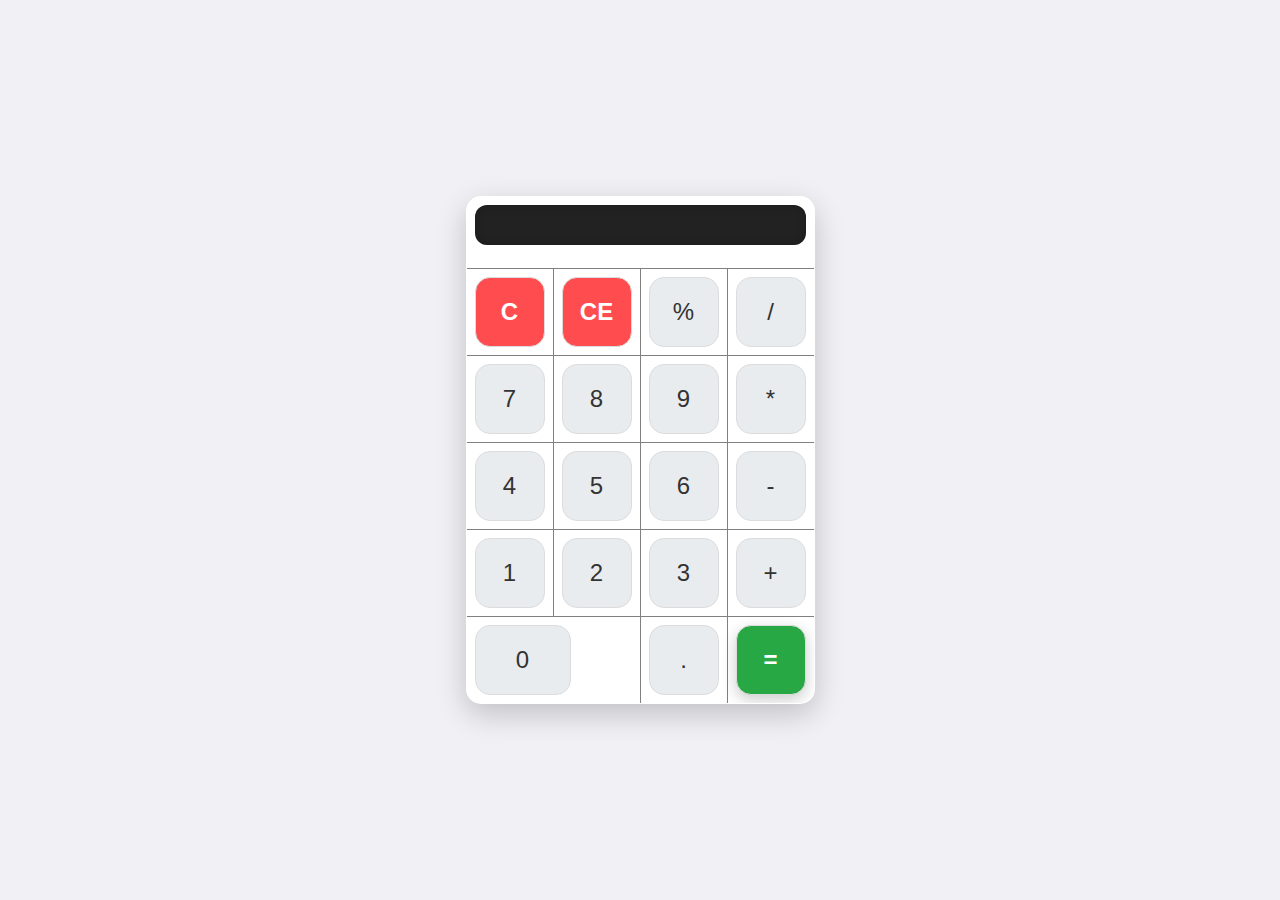
<file: index.html>
<!DOCTYPE html>
<html lang="en">
<head>
    <meta charset="UTF-8">
    <meta http-equiv="X-UA-Compatible" content="IE=edge">
    <meta name="viewport" content="width=device-width, initial-scale=1.0">
    <link rel="stylesheet" type="text/css" href="style.css">
    <title>Index</title>
</head>
<body>
    <table border="1px">
        <tr>
            <td colspan="4">
                <div id="alfficher">

                </div>
                
            </td>
        </tr>
        <tr>
            <td>
                <input type="button" value="C" onclick="butuunC()" />

            </td>
            <td>
                <input type="button" value="CE" onclick="butuunCE()" />

            </td>
            <td>
                <input type="button" value="%" onclick="butuun('%')" />

            </td>
            <td>
                <input type="button" value="/" onclick="butuun('/')" />

            </td>
        </tr>
        <tr>
            <td>
                <input type="button" value="7" onclick="butuun(7)" />

            </td>
            <td>
                <input type="button" value="8" onclick="butuun(8)" />

            </td>
            <td>
                <input type="button" value="9" onclick="butuun(9)" />

            </td>
            <td>
                <input type="button" value="*" onclick="butuun('*')" />

            </td>
        </tr>
        <tr>
            <td>
                <input type="button" value="4" onclick="butuun(4)" />

            </td>
            <td>
                <input type="button" value="5" onclick="butuun(5)" />

            </td>
            <td>
                <input type="button" value="6" onclick="butuun(6)" />

            </td>
            <td>
                <input type="button" value="-" onclick="butuun('-')" />

            </td>
        </tr>
        <tr>
            <td>
                <input type="button" value="1" onclick="butuun(1)" />

            </td>
            <td>
                <input type="button" value="2" onclick="butuun(2)" />

            </td>
            <td>
                <input type="button" value="3" onclick="butuun(3)" />

            </td>
            <td>
                <input type="button" value="+" onclick="butuun('+')" />

            </td>
        </tr>
        <tr>
            <td colspan="2">
                <input type="button" value="0" onclick="butuun(0)" style="width: 96px;" />

            </td>
            <td>
                <input type="button" value="." onclick="butuun('.')" />

            </td>
            <td>
                <input type="button" value="=" onclick="function_Egall()" />

            </td>
        </tr>
    </table>
    <script type="text/javascript">
        var alfficher = document.getElementById("alfficher")
        var infos = ""
        var i = false
        function butuun(number)
            {
                if( i == true)
                    {
                        alfficher.innerHTML = ""
                    }
                i = false
                infos += number
                alfficher.innerHTML += number
            }
        function function_Egall()
            {
                a = eval(alfficher.innerHTML)
                alfficher.innerHTML = a
                i = true
            }
        function butuunCE()
            {
                alfficher.innerHTML = ""
            }
        function butuunC()
            {
                alfficher.innerHTML = alfficher.innerHTML.substring(0,alfficher.innerHTML.length-1)
            }
    </script>
</body>
</html>
</file>
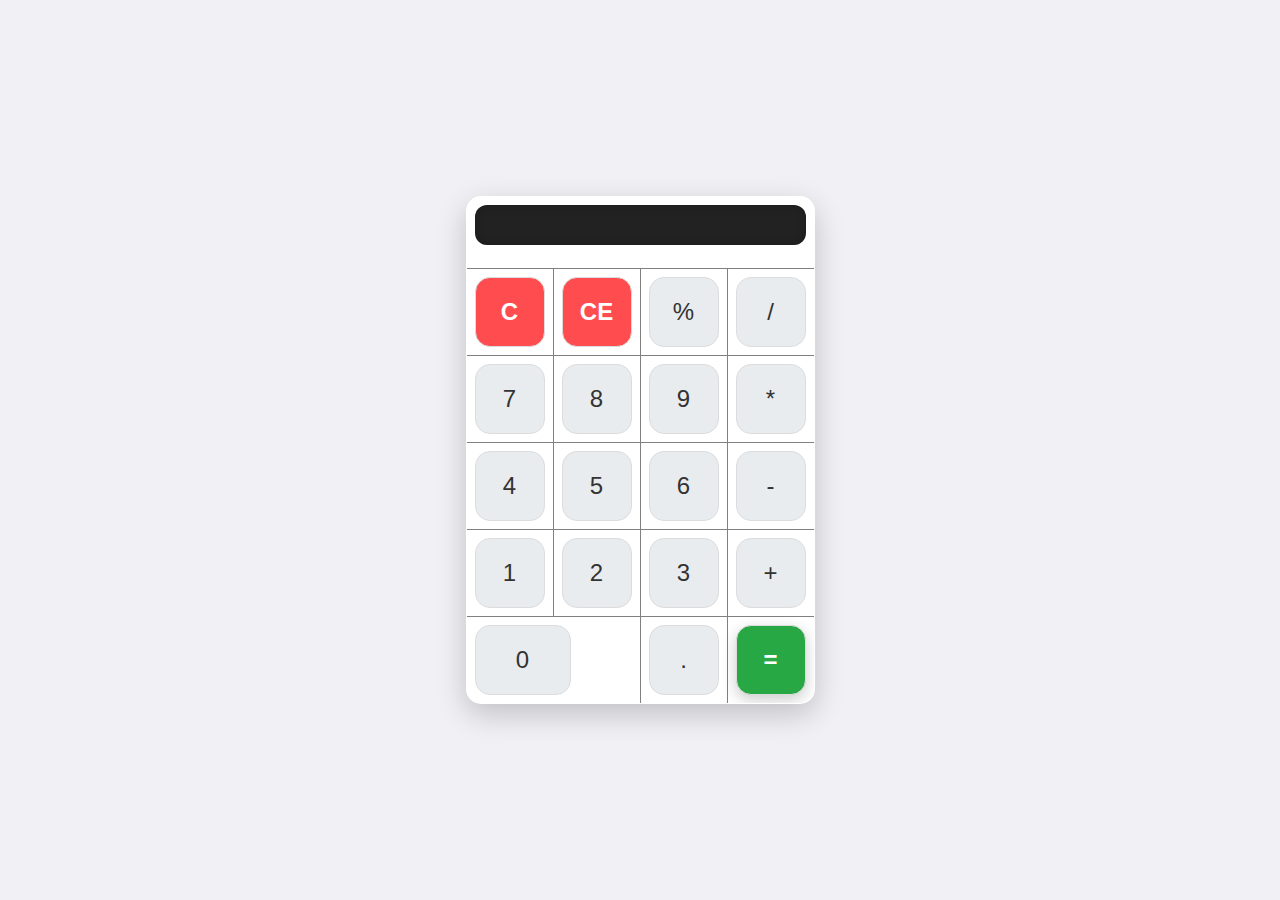
<file: prj2.html>
<!DOCTYPE html>
<html lang="en">
<head>
    <meta charset="UTF-8">
    <meta http-equiv="X-UA-Compatible" content="IE=edge">
    <meta name="viewport" content="width=device-width, initial-scale=1.0">
    <link rel="stylesheet" type="text/css" href="style.css">
    <title>Document</title>
</head>
<body>
    <table border="1px">
        <tr>
            <td colspan="4">
                <div id="alfficher">

                </div>
                
            </td>
        </tr>
        <tr>
            <td>
                <input type="button" value="C" onclick="butuunC()" />

            </td>
            <td>
                <input type="button" value="CE" onclick="butuunCE()" />

            </td>
            <td>
                <input type="button" value="%" onclick="butuun('%')" />

            </td>
            <td>
                <input type="button" value="/" onclick="butuun('/')" />

            </td>
        </tr>
        <tr>
            <td>
                <input type="button" value="7" onclick="butuun(7)" />

            </td>
            <td>
                <input type="button" value="8" onclick="butuun(8)" />

            </td>
            <td>
                <input type="button" value="9" onclick="butuun(9)" />

            </td>
            <td>
                <input type="button" value="*" onclick="butuun('*')" />

            </td>
        </tr>
        <tr>
            <td>
                <input type="button" value="4" onclick="butuun(4)" />

            </td>
            <td>
                <input type="button" value="5" onclick="butuun(5)" />

            </td>
            <td>
                <input type="button" value="6" onclick="butuun(6)" />

            </td>
            <td>
                <input type="button" value="-" onclick="butuun('-')" />

            </td>
        </tr>
        <tr>
            <td>
                <input type="button" value="1" onclick="butuun(1)" />

            </td>
            <td>
                <input type="button" value="2" onclick="butuun(2)" />

            </td>
            <td>
                <input type="button" value="3" onclick="butuun(3)" />

            </td>
            <td>
                <input type="button" value="+" onclick="butuun('+')" />

            </td>
        </tr>
        <tr>
            <td colspan="2">
                <input type="button" value="0" onclick="butuun(0)" style="width: 96px;" />

            </td>
            <td>
                <input type="button" value="." onclick="butuun('.')" />

            </td>
            <td>
                <input type="button" value="=" onclick="function_Egall()" />

            </td>
        </tr>
    </table>
    <script type="text/javascript">
        var alfficher = document.getElementById("alfficher")
        var infos = ""
        var i = false
        function butuun(number)
            {
                if( i == true)
                    {
                        alfficher.innerHTML = ""
                    }
                i = false
                infos += number
                alfficher.innerHTML += number
            }
        function function_Egall()
            {
                a = eval(alfficher.innerHTML)
                alfficher.innerHTML = a
                i = true
            }
        function butuunCE()
            {
                alfficher.innerHTML = ""
            }
        function butuunC()
            {
                alfficher.innerHTML = alfficher.innerHTML.substring(0,alfficher.innerHTML.length-1)
            }
    </script>
</body>
</html>
</file>
<file: style.css>
/* General Body Styling */
body {
    background-color: #f0f0f5;
    font-family: 'Roboto', sans-serif;
    display: flex;
    justify-content: center;
    align-items: center;
    height: 100vh;
    margin: 0;
    color: #333;
}

/* Calculator Container */
table {
    border-collapse: collapse;
    background-color: #ffffff;
    box-shadow: 0 10px 30px rgba(0, 0, 0, 0.2);
    border-radius: 15px;
    overflow: hidden;
    padding: 20px;
    transition: all 0.3s ease-in-out;
}

table:hover {
    box-shadow: 0 12px 40px rgba(0, 0, 0, 0.25);
}

/* Calculator Display */
#alfficher {
    font-size: 2.5em;
    background-color: #222;
    color: #e0e0e0;
    padding: 20px;
    text-align: right;
    border-radius: 12px;
    letter-spacing: 1px;
    margin-bottom: 15px;
    box-shadow: inset 0 0 10px rgba(0, 0, 0, 0.2);
}

/* Input Buttons General Styling */
input[type="button"] {
    width: 70px;
    height: 70px;
    font-size: 1.5em;
    color: #333;
    background-color: #e9ecef;
    border: 1px solid #dcdcdc;
    cursor: pointer;
    border-radius: 15px;
    transition: background-color 0.3s ease, color 0.3s ease, box-shadow 0.2s ease-in-out;
}

/* Hover Effect and Click Effect for Buttons */
input[type="button"]:hover {
    background-color: #d7dbe2;
    color: #333;
    box-shadow: 0 5px 10px rgba(0, 0, 0, 0.2);
}

input[type="button"]:active {
    transform: scale(0.95);
    box-shadow: 0 3px 5px rgba(0, 0, 0, 0.3);
}

/* Special Button Colors */
input[type="button"]:nth-child(4n) {
    background-color: #ff7e36;
    color: #fff;
}

input[type="button"]:nth-child(4n):hover {
    background-color: #ff6b22;
}

input[type="button"]:nth-child(4n):active {
    background-color: #e65b1a;
}

/* Equal Button Styling */
input[type="button"][value="="] {
    background-color: #28a745;
    color: white;
    font-weight: bold;
    box-shadow: 0 5px 15px rgba(0, 0, 0, 0.2);
}

input[type="button"][value="="]:hover {
    background-color: #218838;
}

input[type="button"][value="="]:active {
    background-color: #1e7e34;
}

/* Clear Buttons Styling (C, CE) */
input[type="button"][value="C"],
input[type="button"][value="CE"] {
    background-color: #ff4d4f;
    color: white;
    font-weight: bold;
}

input[type="button"][value="C"]:hover,
input[type="button"][value="CE"]:hover {
    background-color: #f44336;
}

input[type="button"][value="C"]:active,
input[type="button"][value="CE"]:active {
    background-color: #d32f2f;
}

/* Styling for Zero Button */
input[type="button"][value="0"] {
    width: 145px;
    border-radius: 15px;
}

/* Border and Spacing */
td {
    padding: 8px;
}

/* Animation on Calculator Load */
@keyframes fadeIn {
    0% { opacity: 0; transform: translateY(-10px); }
    100% { opacity: 1; transform: translateY(0); }
}

table {
    animation: fadeIn 0.7s ease-in-out;
}
</file>
